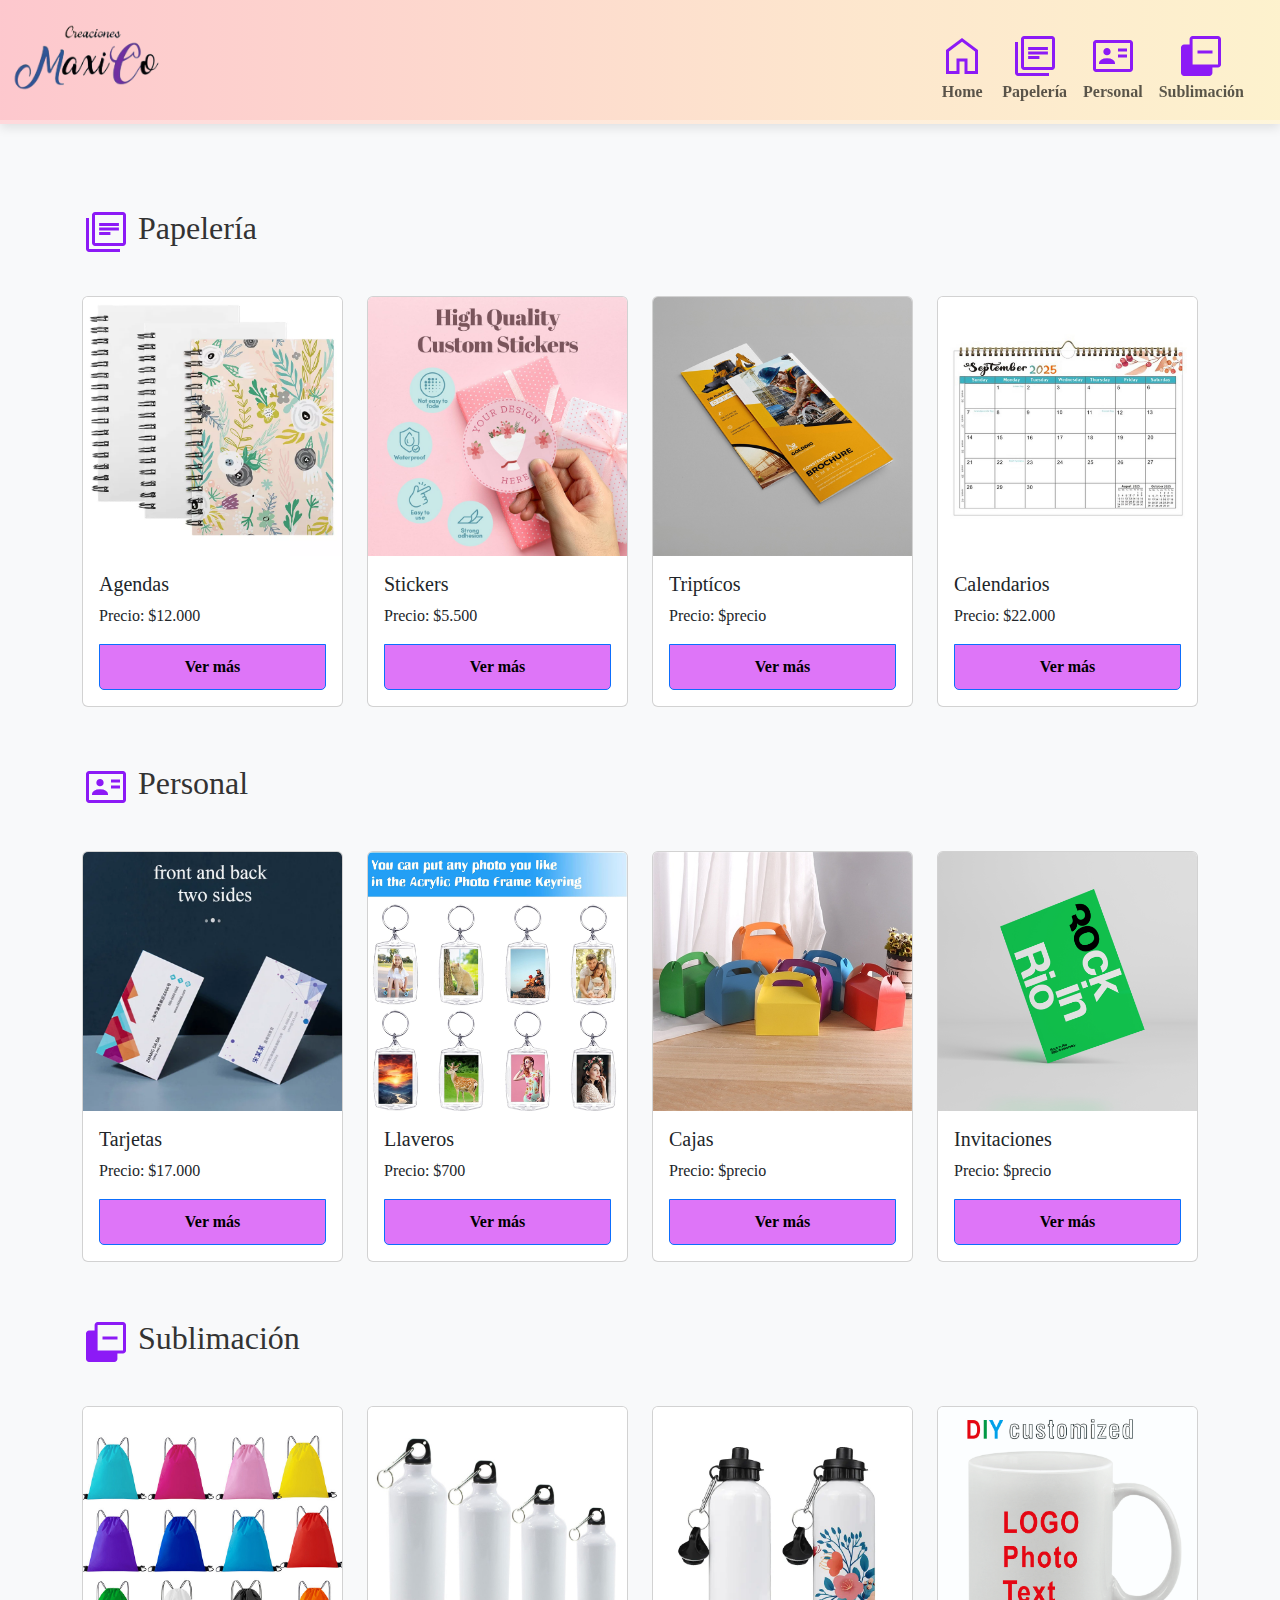
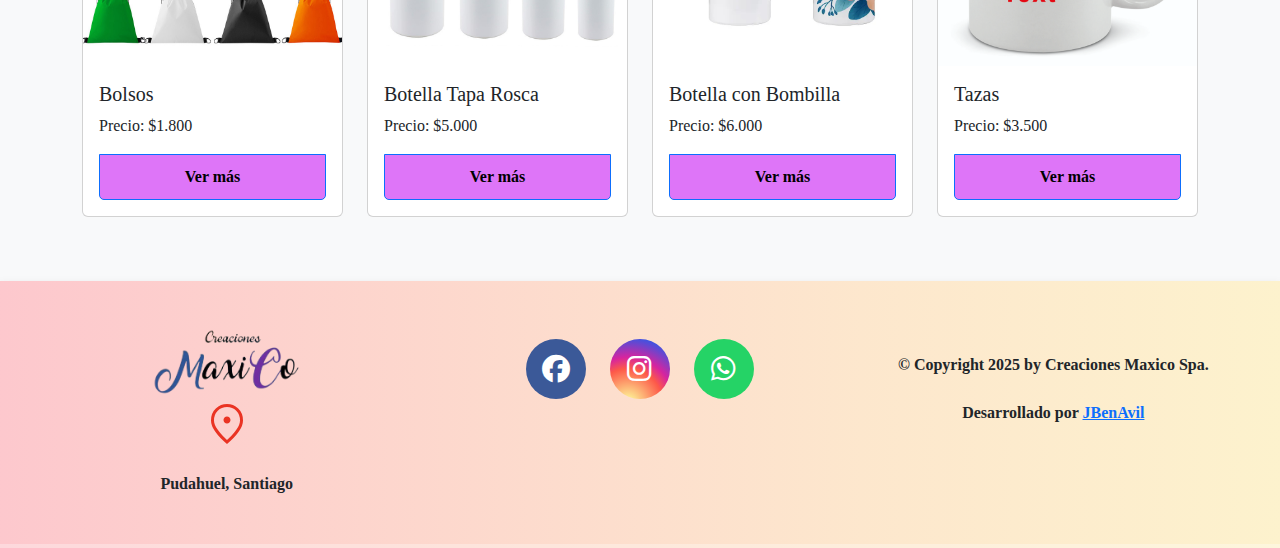
<file: index.html>
<!DOCTYPE html>
<html lang="en">
  <head>
    <!-- Google tag (gtag.js) -->
    
    <meta charset="UTF-8" />
    <meta http-equiv="X-UA-Compatible" content="IE=edge" />
    <meta name="viewport" content="width=device-width, initial-scale=1.0" />
    <!-- Primary Meta Tags -->
    <title>Creaciones Maxico</title>
        <meta property="og:image" content="https://www.creacionesmaxico.com/static/icon_maxico.png">
        <meta property="og:image:width" content="389px">
        <meta property="og:image:height" content="542px">
        <meta property="keywords" content="diseño grafico, diseño personalizado, papeleria, packaging, tarjetas de presentacion">
        <meta name="description"
          content="Lo mejor en diseños personalizados para tu negocio.">

        <!-- Google / Search Engine Tags -->
        <meta itemprop="name" content="Creaciones Maxico">
        <meta itemprop="Lo mejor en diseños personalizados para tu negocio."
          content="Lo mejor en diseños personalizados para tu negocio.">

    <!-- Link -->
    <link
      rel="icon"
      type="image/png"
      sizes="192x192"
      href="static/icon_maxico.png"
    />
    <link
      rel="icon"
      type="image/png"
      sizes="512x512"
      href="static/icon_maxico.png"
    />

    <link rel="canonical" href="https://www.creacionesmaxico.com/index.html">
    <link rel="icon" type="image/png" sizes="16x16" href="static/icon_maxico.png">
    <link rel="icon" type="image/png" sizes="32x32" href="static/icon_maxico.png">
    <link rel="icon" type="image/png" sizes="96x96" href="static/icon_maxico.png">
    <link rel="apple-touch-icon" href="static/icon_maxico.png">
    <link rel="apple-touch-icon" sizes="57x57" href="static/icon_maxico.png">
    <link rel="apple-touch-icon" sizes="72x72" href="static/icon_maxico.png">
    <link rel="apple-touch-icon" sizes="76x76" href="static/icon_maxico.png">
    <link rel="apple-touch-icon" sizes="114x114" href="static/icon_maxico.png">
    <link rel="apple-touch-icon" sizes="120x120" href="static/icon_maxico.png">
    <link rel="apple-touch-icon" sizes="144x144" href="static/icon_maxico.png">
    <link rel="apple-touch-icon" sizes="152x152" href="static/icon_maxico.png">
    <link rel="apple-touch-icon" sizes="180x180" href="static/icon_maxico.png">

    <!--Icon-->

    <link rel="icon" type="image/png" href="static/icon_maxico.png" />
    <link rel="manifest" href="static/icon_maxico.png"/>

    <!-- link icon de google -->
    <link rel="stylesheet" href="https://fonts.googleapis.com/css2?family=Material+Symbols+Outlined:opsz,wght,FILL,GRAD@20..48,100..700,0..1,-50..200" />
    <link rel="preconnect" href="https://fonts.googleapis.com">
    <link rel="preconnect" href="https://fonts.gstatic.com" crossorigin>
    <link href="https://fonts.googleapis.com/css2?family=Acme&family=Arbutus+Slab&display=swap" rel="stylesheet">
    
    <!-- bootstraps -->
    <link href="https://cdn.jsdelivr.net/npm/bootstrap@5.3.3/dist/css/bootstrap.min.css" rel="stylesheet" integrity="sha384-QWTKZyjpPEjISv5WaRU9OFeRpok6YctnYmDr5pNlyT2bRjXh0JMhjY6hW+ALEwIH" crossorigin="anonymous">
    <link
      rel="stylesheet"
      href="https://use.fontawesome.com/releases/v5.15.4/css/all.css"
      integrity="sha384-DyZ88mC6Up2uqS4h/KRgHuoeGwBcD4Ng9SiP4dIRy0EXTlnuz47vAwmeGwVChigm"
      crossorigin="anonymous"
    />
    <link
     rel="stylesheet"
     href="https://cdnjs.cloudflare.com/ajax/libs/font-awesome/6.5.0/css/all.min.css"/>
    <link href="https://cdn.jsdelivr.net/npm/bootstrap@5.3.3/dist/css/bootstrap.min.css" rel="stylesheet" integrity="sha384-QWTKZyjpPEjISv5WaRU9OFeRpok6YctnYmDr5pNlyT2bRjXh0JMhjY6hW+ALEwIH" crossorigin="anonymous">
    <link rel="stylesheet" href="https://fonts.googleapis.com/css2?family=Material+Symbols+Outlined:opsz,wght,FILL,GRAD@48,400,0,0" />
    <link rel="stylesheet" href="https://maxcdn.bootstrapcdn.com/font-awesome/4.7.0/css/font-awesome.min.css">
    <script src="https://cdn.jsdelivr.net/npm/bootstrap@5.3.2/dist/js/bootstrap.bundle.min.js" integrity="sha384-C6RzsynM9kWDrMNeT87bh95OGNyZPhcTNXj1NW7RuBCsyN/o0jlpcV8Qyq46cDfL" crossorigin="anonymous"></script>
    <link rel="stylesheet" href="style.css" />
    <script src="script.js"></script>
  </head>

<header>
              <!-- barra de navegación -->
      <nav class="navbar navbar-expand-lg navbar fixed-top">
        <div class="container-fluid">
          <a class="logo" href="index.html">
            <img class="logo" style="margin-right: auto; margin-left: auto; width: 150px; height: auto;" 
            src="static/icon_maxico.png" alt="logo">
          </a>
          <button class="navbar-toggler" type="button" data-bs-toggle="offcanvas" data-bs-target="#offcanvasNavbar" aria-controls="offcanvasNavbar" aria-label="Toggle navigation">
            <span class="navbar-toggler-icon"></span>
          </button>
          <div class="offcanvas offcanvas-end text-bg-" tabindex="-1" id="offcanvasNavbar" aria-labelledby="offcanvasNavbarLabel">
            <div class="offcanvas-header">
              <h5 class="offcanvas-title" id="offcanvasNavbarLabel"></h5>
              <button type="button" class="btn-close" data-bs-dismiss="offcanvas" aria-label="Close"></button>
            </div>
            <div class="offcanvas-body">
              <ul class="navbar-nav justify-content-end flex-grow-1 pe-3">
                <li class="nav-item">
                  <a class="nav-link" href="index.html"><b>
                    <section style="text-align: center;">
                      <svg xmlns="http://www.w3.org/2000/svg" height="48px" viewBox="0 -960 960 960" width="48px" fill="#8C1AF6"><path d="M220-180h150v-250h220v250h150v-390L480-765 220-570v390Zm-60 60v-480l320-240 320 240v480H530v-250H430v250H160Zm320-353Z"/></svg>
                      <br>Home</b></a>
                    </section>
                </li>

                <li class="nav-item">
                    <a class="nav-link" href="#papeleria"><b>
                    <section style="text-align: center;">
                      <svg xmlns="http://www.w3.org/2000/svg" height="48px" viewBox="0 -960 960 960" width="48px" fill="#8C1AF6"><path d="M343-420h225v-60H343v60Zm0-90h395v-60H343v60Zm0-90h395v-60H343v60Zm-83 400q-24 0-42-18t-18-42v-560q0-24 18-42t42-18h560q24 0 42 18t18 42v560q0 24-18 42t-42 18H260Zm0-60h560v-560H260v560ZM140-80q-24 0-42-18t-18-42v-620h60v620h620v60H140Zm120-740v560-560Z"/></svg>
                      <br>Papelería</b></a>
                    </section>
                </li>

                <li class="nav-item">
                  <a class="nav-link" href="#personalizacion"><b>
                  <section style="text-align: center;">
                    <svg xmlns="http://www.w3.org/2000/svg" height="48px" viewBox="0 -960 960 960" width="48px" fill="#8C1AF6"><path d="M580-450h180v-60H580v60Zm0-120h180v-60H580v60ZM200-320h320v-19q0-42-42.5-68.5T360-434q-75 0-117.5 26.5T200-339v19Zm159.92-174q30.08 0 51.58-21.42t21.5-51.5q0-30.08-21.42-51.58t-51.5-21.5q-30.08 0-51.58 21.42t-21.5 51.5q0 30.08 21.42 51.58t51.5 21.5ZM140-160q-24 0-42-18t-18-42v-520q0-24 18-42t42-18h680q24 0 42 18t18 42v520q0 24-18 42t-42 18H140Zm0-60h680v-520H140v520Zm0 0v-520 520Z"/></svg>
                    <br>Personal</b></a>
                  </section>
                </li>

                <li class="nav-item">
                    <a class="nav-link" href="#sublimacion"><b>
                    <section style="text-align: center;">
                      <svg xmlns="http://www.w3.org/2000/svg" height="48px" viewBox="0 -960 960 960" width="48px" fill="#8C1AF6"><path d="M140-80q-24 0-42-18t-18-42v-508q0-24 18-42t42-18h112v-112q0-24 18-42t42-18h508q24 0 42 18t18 42v508q0 24-18 42t-42 18H708v112q0 24-18 42t-42 18H140Zm172-232h508v-508H312v508Zm98-218v-60h300v60H410Z"/></svg>
                      <br>Sublimación</b></a>
                    </section>
                </li>  
            </ul>
          </div>
        </div>
      </nav>
</header>

<!-- body -->

<body>
  <br>
  <br>
  <br>
  <br>
  <br>
  <br>
  <br>
  
  <div class="container">
    <div id="papeleria" class="section">
        <h2 class="section-title">
          <svg xmlns="http://www.w3.org/2000/svg" height="48px" viewBox="0 -960 960 960" width="48px" fill="#8C1AF6"><path d="M343-420h225v-60H343v60Zm0-90h395v-60H343v60Zm0-90h395v-60H343v60Zm-83 400q-24 0-42-18t-18-42v-560q0-24 18-42t42-18h560q24 0 42 18t18 42v560q0 24-18 42t-42 18H260Zm0-60h560v-560H260v560ZM140-80q-24 0-42-18t-18-42v-620h60v620h620v60H140Zm120-740v560-560Z"/></svg>         
           Papelería</h2>
        <div class="row" id="papeleria-container"></div>
    </div>
    
    
    <div id="personalizacion" class="section">
        <h2 class="section-title"> 
          <svg xmlns="http://www.w3.org/2000/svg" height="48px" viewBox="0 -960 960 960" width="48px" fill="#8C1AF6"><path d="M580-450h180v-60H580v60Zm0-120h180v-60H580v60ZM200-320h320v-19q0-42-42.5-68.5T360-434q-75 0-117.5 26.5T200-339v19Zm159.92-174q30.08 0 51.58-21.42t21.5-51.5q0-30.08-21.42-51.58t-51.5-21.5q-30.08 0-51.58 21.42t-21.5 51.5q0 30.08 21.42 51.58t51.5 21.5ZM140-160q-24 0-42-18t-18-42v-520q0-24 18-42t42-18h680q24 0 42 18t18 42v520q0 24-18 42t-42 18H140Zm0-60h680v-520H140v520Zm0 0v-520 520Z"/></svg>
          Personal</h2>
        <div class="row" id="personalizacion-container"></div>
    </div>

    <div id="sublimacion" class="section">
        <h2 class="section-title"> 
          <svg xmlns="http://www.w3.org/2000/svg" height="48px" viewBox="0 -960 960 960" width="48px" fill="#8C1AF6"><path d="M140-80q-24 0-42-18t-18-42v-508q0-24 18-42t42-18h112v-112q0-24 18-42t42-18h508q24 0 42 18t18 42v508q0 24-18 42t-42 18H708v112q0 24-18 42t-42 18H140Zm172-232h508v-508H312v508Zm98-218v-60h300v60H410Z"/></svg>
           Sublimación</h2>
        <div class="row" id="sublimacion-container"></div>
    </div>
</div>

<script>
document.addEventListener("DOMContentLoaded", () => {
    const sections = ["papeleria", "personalizacion", "sublimacion"];
    
    fetch("productos.json")
        .then(response => response.json())
        .then(data => {
            sections.forEach(section => {
                const container = document.getElementById(`${section}-container`);
                const productosSeccion = data[section]; // Acceder a la sección específica en el JSON
                
                if (productosSeccion) {
                    productosSeccion.forEach(producto => {
                        const card = document.createElement("div");
                        card.classList.add("col-md-3", "mb-3");
                        card.innerHTML = `
                            <div class="card">
                                <img src="${producto.imagenes[0]}" class="card-img-top" alt="${producto.nombre}">
                                <div class="card-body">
                                    <h5 class="card-title">${producto.nombre}</h5>
                                    <p class="card-text">Precio: ${producto.precio}</p>
                                     <div class="botts">
                                      <a href="producto.html?id=${producto.id}&seccion=${section}" class="btn btn-primary">Ver más</a>
                                    </div>
                                </div>
                            </div>
                        `;
                        container.appendChild(card);
                    });
                }
            });
        })
        .catch(error => console.error("Error al cargar los productos:", error));
});

</script>
  
</body>
<br>
<br>

 <section class="footer">
    <br>
    <br>
    <div class="row" style="margin-left: 20px; margin-right: 20px;">
      <div class="col-4" style="text-align: center;">
        <img src="static/icon_maxico.png" alt="logo" style="width: 150px; height: auto;">
        <br>
        <svg xmlns="http://www.w3.org/2000/svg" height="48px" viewBox="0 -960 960 960" width="48px" fill="#EA3323"><path d="M480.09-490q28.91 0 49.41-20.59 20.5-20.59 20.5-49.5t-20.59-49.41q-20.59-20.5-49.5-20.5t-49.41 20.59q-20.5 20.59-20.5 49.5t20.59 49.41q20.59 20.5 49.5 20.5ZM480-159q133-121 196.5-219.5T740-552q0-117.79-75.29-192.9Q589.42-820 480-820t-184.71 75.1Q220-669.79 220-552q0 75 65 173.5T480-159Zm0 79Q319-217 239.5-334.5T160-552q0-150 96.5-239T480-880q127 0 223.5 89T800-552q0 100-79.5 217.5T480-80Zm0-480Z"/></svg>
        <br>
        <br>
        <b>Pudahuel, Santiago</b>
      </div>
      <div class="col-4 text-center">
        <a href="https://www.facebook.com/share/1UU7wWX4XL/" target="_blank" class="social-btn facebook">
          <i class="fab fa-facebook-f"></i>
        </a>
        <a href="https://instagram.com/creacionesmaxico" target="_blank" class="social-btn instagram">
          <i class="fab fa-instagram"></i>
        </a>
        <a href="https://wa.me/56983307327" target="_blank" class="social-btn whatsapp">
          <i class="fab fa-whatsapp"></i>
        </a>
      </div>
      <div class="col-4" style="text-align: center;">
        <br>
        <b>© Copyright 2025 by Creaciones Maxico Spa.</b>
        <br>
        <br>
        <b>Desarrollado por <a href="https://www.jbenavil.com/">JBenAvil</a></b>
      </div>
    </div>
    <br>
    <br>
 </section>

</html>
</file>
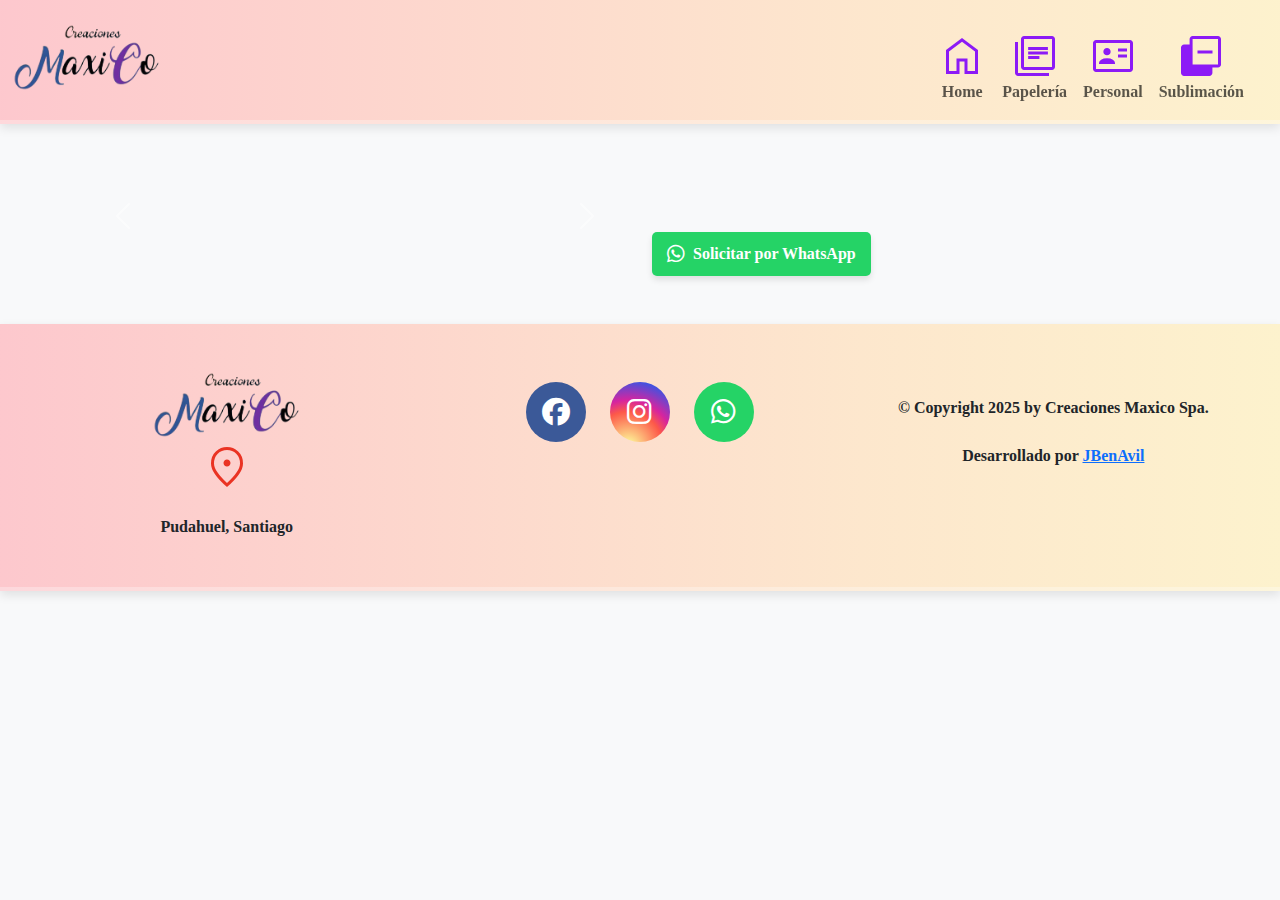
<file: producto.html>
<!DOCTYPE html>
<html lang="en">
  <head>
    <!-- Google tag (gtag.js) -->
    
    <meta charset="UTF-8" />
    <meta http-equiv="X-UA-Compatible" content="IE=edge" />
    <meta name="viewport" content="width=device-width, initial-scale=1.0" />
    <!-- Primary Meta Tags -->
    <title>Creaciones Maxico</title>
        <meta property="og:image" content="https://www.creacionesmaxico.com/static/icon_maxico.png">
        <meta property="og:image:width" content="389px">
        <meta property="og:image:height" content="542px">
        <meta property="keywords" content="diseño grafico, diseño personalizado, papeleria, packaging, tarjetas de presentacion">
        <meta name="description"
          content="Lo mejor en diseños personalizados para tu negocio.">

        <!-- Google / Search Engine Tags -->
        <meta itemprop="name" content="Creaciones Maxico">
        <meta itemprop="Lo mejor en diseños personalizados para tu negocio."
          content="Lo mejor en diseños personalizados para tu negocio.">

    <!-- Link -->
    <link
      rel="icon"
      type="image/png"
      sizes="192x192"
      href="static/icon_maxico.png"
    />
    <link
      rel="icon"
      type="image/png"
      sizes="512x512"
      href="static/icon_maxico.png"
    />

    <link rel="canonical" href="https://www.creacionesmaxico.com/index.html">
    <link rel="icon" type="image/png" sizes="16x16" href="static/icon_maxico.png">
    <link rel="icon" type="image/png" sizes="32x32" href="static/icon_maxico.png">
    <link rel="icon" type="image/png" sizes="96x96" href="static/icon_maxico.png">
    <link rel="apple-touch-icon" href="static/icon_maxico.png">
    <link rel="apple-touch-icon" sizes="57x57" href="static/icon_maxico.png">
    <link rel="apple-touch-icon" sizes="72x72" href="static/icon_maxico.png">
    <link rel="apple-touch-icon" sizes="76x76" href="static/icon_maxico.png">
    <link rel="apple-touch-icon" sizes="114x114" href="static/icon_maxico.png">
    <link rel="apple-touch-icon" sizes="120x120" href="static/icon_maxico.png">
    <link rel="apple-touch-icon" sizes="144x144" href="static/icon_maxico.png">
    <link rel="apple-touch-icon" sizes="152x152" href="static/icon_maxico.png">
    <link rel="apple-touch-icon" sizes="180x180" href="static/icon_maxico.png">

    <!--Icon-->

    <link rel="icon" type="image/png" href="static/icon_maxico.png" />
    <link rel="manifest" href="static/icon_maxico.png"/>

    <!-- link icon de google -->
    <link rel="stylesheet" href="https://fonts.googleapis.com/css2?family=Material+Symbols+Outlined:opsz,wght,FILL,GRAD@20..48,100..700,0..1,-50..200" />
    <link rel="preconnect" href="https://fonts.googleapis.com">
    <link rel="preconnect" href="https://fonts.gstatic.com" crossorigin>
    <link href="https://fonts.googleapis.com/css2?family=Acme&family=Arbutus+Slab&display=swap" rel="stylesheet">
    
    <!-- bootstraps -->
    <link href="https://cdn.jsdelivr.net/npm/bootstrap@5.3.3/dist/css/bootstrap.min.css" rel="stylesheet" integrity="sha384-QWTKZyjpPEjISv5WaRU9OFeRpok6YctnYmDr5pNlyT2bRjXh0JMhjY6hW+ALEwIH" crossorigin="anonymous">
    <link
      rel="stylesheet"
      href="https://use.fontawesome.com/releases/v5.15.4/css/all.css"
      integrity="sha384-DyZ88mC6Up2uqS4h/KRgHuoeGwBcD4Ng9SiP4dIRy0EXTlnuz47vAwmeGwVChigm"
      crossorigin="anonymous"
    />
    <link
     rel="stylesheet"
     href="https://cdnjs.cloudflare.com/ajax/libs/font-awesome/6.5.0/css/all.min.css"/>
    <link href="https://cdn.jsdelivr.net/npm/bootstrap@5.3.3/dist/css/bootstrap.min.css" rel="stylesheet" integrity="sha384-QWTKZyjpPEjISv5WaRU9OFeRpok6YctnYmDr5pNlyT2bRjXh0JMhjY6hW+ALEwIH" crossorigin="anonymous">
    <link rel="stylesheet" href="https://fonts.googleapis.com/css2?family=Material+Symbols+Outlined:opsz,wght,FILL,GRAD@48,400,0,0" />
    <link rel="stylesheet" href="https://maxcdn.bootstrapcdn.com/font-awesome/4.7.0/css/font-awesome.min.css">
    <script src="https://cdn.jsdelivr.net/npm/bootstrap@5.3.2/dist/js/bootstrap.bundle.min.js" integrity="sha384-C6RzsynM9kWDrMNeT87bh95OGNyZPhcTNXj1NW7RuBCsyN/o0jlpcV8Qyq46cDfL" crossorigin="anonymous"></script>
    <link rel="stylesheet" href="style.css" />
    <script src="script.js"></script>
  </head>

<header>
              <!-- barra de navegación -->
      <nav class="navbar navbar-expand-lg navbar fixed-top">
        <div class="container-fluid">
          <a class="logo" href="index.html">
            <img class="logo" style="margin-right: auto; margin-left: auto; width: 150px; height: auto;" 
            src="static/icon_maxico.png" alt="logo">
          </a>
          <button class="navbar-toggler" type="button" data-bs-toggle="offcanvas" data-bs-target="#offcanvasNavbar" aria-controls="offcanvasNavbar" aria-label="Toggle navigation">
            <span class="navbar-toggler-icon"></span>
          </button>
          <div class="offcanvas offcanvas-end text-bg-" tabindex="-1" id="offcanvasNavbar" aria-labelledby="offcanvasNavbarLabel">
            <div class="offcanvas-header">
              <h5 class="offcanvas-title" id="offcanvasNavbarLabel"></h5>
              <button type="button" class="btn-close" data-bs-dismiss="offcanvas" aria-label="Close"></button>
            </div>
            <div class="offcanvas-body">
              <ul class="navbar-nav justify-content-end flex-grow-1 pe-3">
                <li class="nav-item">
                  <a class="nav-link" href="index.html"><b>
                    <section style="text-align: center;">
                      <svg xmlns="http://www.w3.org/2000/svg" height="48px" viewBox="0 -960 960 960" width="48px" fill="#8C1AF6"><path d="M220-180h150v-250h220v250h150v-390L480-765 220-570v390Zm-60 60v-480l320-240 320 240v480H530v-250H430v250H160Zm320-353Z"/></svg>
                      <br>Home</b></a>
                    </section>
                </li>

                <li class="nav-item">
                    <a class="nav-link" href="./index.html#papeleria"><b>
                    <section style="text-align: center;">
                      <svg xmlns="http://www.w3.org/2000/svg" height="48px" viewBox="0 -960 960 960" width="48px" fill="#8C1AF6"><path d="M343-420h225v-60H343v60Zm0-90h395v-60H343v60Zm0-90h395v-60H343v60Zm-83 400q-24 0-42-18t-18-42v-560q0-24 18-42t42-18h560q24 0 42 18t18 42v560q0 24-18 42t-42 18H260Zm0-60h560v-560H260v560ZM140-80q-24 0-42-18t-18-42v-620h60v620h620v60H140Zm120-740v560-560Z"/></svg>
                      <br>Papelería</b></a>
                    </section>
                </li>

                <li class="nav-item">
                  <a class="nav-link" href="./index.html#personalizacion"><b>
                  <section style="text-align: center;">
                    <svg xmlns="http://www.w3.org/2000/svg" height="48px" viewBox="0 -960 960 960" width="48px" fill="#8C1AF6"><path d="M580-450h180v-60H580v60Zm0-120h180v-60H580v60ZM200-320h320v-19q0-42-42.5-68.5T360-434q-75 0-117.5 26.5T200-339v19Zm159.92-174q30.08 0 51.58-21.42t21.5-51.5q0-30.08-21.42-51.58t-51.5-21.5q-30.08 0-51.58 21.42t-21.5 51.5q0 30.08 21.42 51.58t51.5 21.5ZM140-160q-24 0-42-18t-18-42v-520q0-24 18-42t42-18h680q24 0 42 18t18 42v520q0 24-18 42t-42 18H140Zm0-60h680v-520H140v520Zm0 0v-520 520Z"/></svg>
                    <br>Personal</b></a>
                  </section>
                </li>

                <li class="nav-item">
                    <a class="nav-link" href="./index.html#sublimacion"><b>
                    <section style="text-align: center;">
                      <svg xmlns="http://www.w3.org/2000/svg" height="48px" viewBox="0 -960 960 960" width="48px" fill="#8C1AF6"><path d="M140-80q-24 0-42-18t-18-42v-508q0-24 18-42t42-18h112v-112q0-24 18-42t42-18h508q24 0 42 18t18 42v508q0 24-18 42t-42 18H708v112q0 24-18 42t-42 18H140Zm172-232h508v-508H312v508Zm98-218v-60h300v60H410Z"/></svg>
                      <br>Sublimación</b></a>
                    </section>
                </li>  
            </ul>
          </div>
        </div>
      </nav>
</header>
<!-- body -->

<body>
  <br>
  <br>
  <br>
  <br>
  <br>
  <br>
  <br>
  
    <div class="container mt-5">
        <div class="row">
            <div class="col-md-6">
                <div id="carouselProducto" class="carousel slide" data-bs-ride="carousel">
                    <div class="carousel-inner" id="carousel-images">
                        <!-- Imágenes del producto cargadas dinámicamente -->
                    </div>
                    <button class="carousel-control-prev" type="button" data-bs-target="#carouselProducto" data-bs-slide="prev">
                        <span class="carousel-control-prev-icon" aria-hidden="true"></span>
                    </button>
                    <button class="carousel-control-next" type="button" data-bs-target="#carouselProducto" data-bs-slide="next">
                        <span class="carousel-control-next-icon" aria-hidden="true"></span>
                    </button>
                </div>
            </div>
            <div class="col-md-6">
                <h2 id="producto-nombre"></h2>
                <p id="producto-descripcion"></p>
                <h4 id="producto-precio"></h4>
                <a id="pago2" class="btn-whatsapp" href="#">
                  <i class="fab fa-whatsapp"></i> Solicitar por WhatsApp
              </a>
            </div>
        </div>
    </div>

    <script>
        document.addEventListener("DOMContentLoaded", () => {
    const urlParams = new URLSearchParams(window.location.search);
    const id = urlParams.get("id");
    const seccion = urlParams.get("seccion");

    fetch("productos.json")
        .then(response => response.json())
        .then(data => {
            const productosSeccion = data[seccion]; // Accede a la categoría específica
            const producto = productosSeccion.find(p => p.id == id);

            if (producto) {
                document.getElementById("producto-nombre").textContent = producto.nombre;
                document.getElementById("producto-descripcion").innerHTML = producto.descripcion.replace(/\n/g, "<br>");
                document.getElementById("producto-precio").textContent = producto.precio;
                document.getElementById("pago2").href = producto.pago2;
                // Número de WhatsApp al que se enviará el mensaje (reemplázalo con el real)
                const numeroWhatsApp = "56983307327"; // Debe ser en formato internacional sin el "+"

                // Obtener el botón y modificar su enlace
                document.getElementById("pago2").href = generarEnlaceWhatsApp(producto);

                // Función para generar el enlace de WhatsApp con el mensaje prellenado
                function generarEnlaceWhatsApp(producto) {
                    const mensaje = `Hola, estoy interesado en el producto: ${producto.nombre}.\nPrecio: ${producto.precio}`;
                    const url = `https://wa.me/${numeroWhatsApp}?text=${encodeURIComponent(mensaje)}`;
                    return url;
}

                const carouselInner = document.getElementById("carousel-images");
                producto.imagenes.forEach((img, index) => {
                    const div = document.createElement("div");
                    div.classList.add("carousel-item");
                    if (index === 0) div.classList.add("active");
                    div.innerHTML = `<img src="${img}" class="d-block w-100" alt="${producto.nombre}">`;
                    carouselInner.appendChild(div);
                });
            }
        });
});

    </script>

    <script src="https://cdn.jsdelivr.net/npm/bootstrap@5.3.0/dist/js/bootstrap.bundle.min.js"></script>


</body>
<br>
<br>

<section class="footer">
  <br>
  <br>
  <div class="row" style="margin-left: 20px; margin-right: 20px;">
    <div class="col-4" style="text-align: center;">
      <img src="static/icon_maxico.png" alt="logo" style="width: 150px; height: auto;">
      <br>
      <svg xmlns="http://www.w3.org/2000/svg" height="48px" viewBox="0 -960 960 960" width="48px" fill="#EA3323"><path d="M480.09-490q28.91 0 49.41-20.59 20.5-20.59 20.5-49.5t-20.59-49.41q-20.59-20.5-49.5-20.5t-49.41 20.59q-20.5 20.59-20.5 49.5t20.59 49.41q20.59 20.5 49.5 20.5ZM480-159q133-121 196.5-219.5T740-552q0-117.79-75.29-192.9Q589.42-820 480-820t-184.71 75.1Q220-669.79 220-552q0 75 65 173.5T480-159Zm0 79Q319-217 239.5-334.5T160-552q0-150 96.5-239T480-880q127 0 223.5 89T800-552q0 100-79.5 217.5T480-80Zm0-480Z"/></svg>
      <br>
      <br>
      <b>Pudahuel, Santiago</b>
    </div>
    <div class="col-4 text-center">
      <a href="https://www.facebook.com/share/1UU7wWX4XL/" target="_blank" class="social-btn facebook">
        <i class="fab fa-facebook-f"></i>
      </a>
      <a href="https://instagram.com/creacionesmaxico" target="_blank" class="social-btn instagram">
        <i class="fab fa-instagram"></i>
      </a>
      <a href="https://wa.me/56983307327" target="_blank" class="social-btn whatsapp">
        <i class="fab fa-whatsapp"></i>
      </a>
    </div>
    <div class="col-4" style="text-align: center;">
      <br>
      <b>© Copyright 2025 by Creaciones Maxico Spa.</b>
      <br>
      <br>
      <b>Desarrollado por <a href="https://www.jbenavil.com/">JBenAvil</a></b>
    </div>
  </div>
  <br>
  <br>
</section>

</html>
</file>
<file: style.css>
.navbar {
    background: linear-gradient(90deg, 
        rgba(255, 179, 186, 0.7), 
        rgba(255, 223, 186, 0.7), 
        rgba(255, 255, 186, 0.7), 
        rgba(186, 255, 201, 0.7), 
        rgba(186, 225, 255, 0.7), 
        rgba(204, 186, 255, 0.7), 
        rgba(255, 186, 236, 0.7));
    background-size: 400% 400%;
    animation: gradientAnimation 10s ease infinite;
    border-bottom: 4px solid rgba(255, 255, 255, 0.3);
    box-shadow: 0 4px 10px rgba(0, 0, 0, 0.1);
}

 body {
    background-color: #f8f9fa;
    font-family: 'Georgia', serif;
}

.section-title {
    text-align: left;
    margin: 40px 0;
    font-size: 2rem;
    color: #333;
}

.card {
    transition: transform 0.3s;
}
.card:hover {
    transform: scale(1.05);
}

.botts {
    width: 100%; /* Que ocupe todo el ancho */
}

.botts a {
    display: block; /* Para que el botón ocupe toda la base */
    width: 100%;
    text-align: center; /* Centra el texto */
    padding: 10px 0; /* Espaciado vertical */color:black; /* Color del texto */
    text-decoration: none; /* Elimina subrayado del enlace */
    font-weight: bold;
    border-radius: 0 0 5px 5px; /* Ajusta los bordes inferiores */
    background-color: #de75f8; /* Color de fondo del botón */ 
}

.botts a:hover {
    background-color: #ad3ccc; /* Efecto hover */
}

.btn-whatsapp {
    display: inline-flex;
    align-items: center;
    background-color: #25D366;
    color: white;
    font-size: 16px;
    font-weight: bold;
    padding: 10px 15px;
    border-radius: 5px;
    text-decoration: none;
    transition: background 0.3s ease;
    box-shadow: 0 4px 6px rgba(0, 0, 0, 0.1);
}

.btn-whatsapp:hover {
    background-color: #1EBE5D;
}

.btn-whatsapp i {
    margin-right: 8px;
    font-size: 20px;
}

.footer {
    background: linear-gradient(90deg, 
        rgba(255, 179, 186, 0.7), 
        rgba(255, 223, 186, 0.7), 
        rgba(255, 255, 186, 0.7), 
        rgba(186, 255, 201, 0.7), 
        rgba(186, 225, 255, 0.7), 
        rgba(204, 186, 255, 0.7), 
        rgba(255, 186, 236, 0.7));
    background-size: 400% 400%;
    animation: gradientAnimation 10s ease infinite;
    border-bottom: 4px solid rgba(255, 255, 255, 0.3);
    box-shadow: 0 4px 10px rgba(0, 0, 0, 0.1);
}

/* Efecto de animación de degradado */
@keyframes gradientAnimation {
    0% { background-position: 0% 50%; }
    50% { background-position: 100% 50%; }
    100% { background-position: 0% 50%; }
}

.social-btn {
    display: inline-flex;
    align-items: center;
    justify-content: center;
    width: 60px;
    height: 60px;
    margin: 10px;
    font-size: 28px;
    border-radius: 50%;
    color: white;
    text-align: center;
    transition: transform 0.3s ease, box-shadow 0.3s ease;
    text-decoration: none;
  }

  .social-btn:hover {
    transform: scale(1.2);
    box-shadow: 0 0 12px rgba(0, 0, 0, 0.3);
  }

  .facebook {
    background-color: #3b5998;
  }

  .instagram {
    background: radial-gradient(
      circle at 30% 107%,
      #fdf497 0%,
      #fdf497 5%,
      #fd5949 45%,
      #d6249f 60%,
      #285aeb 90%
    );
  }

  .whatsapp {
    background-color: #25d366;
  }
</file>
